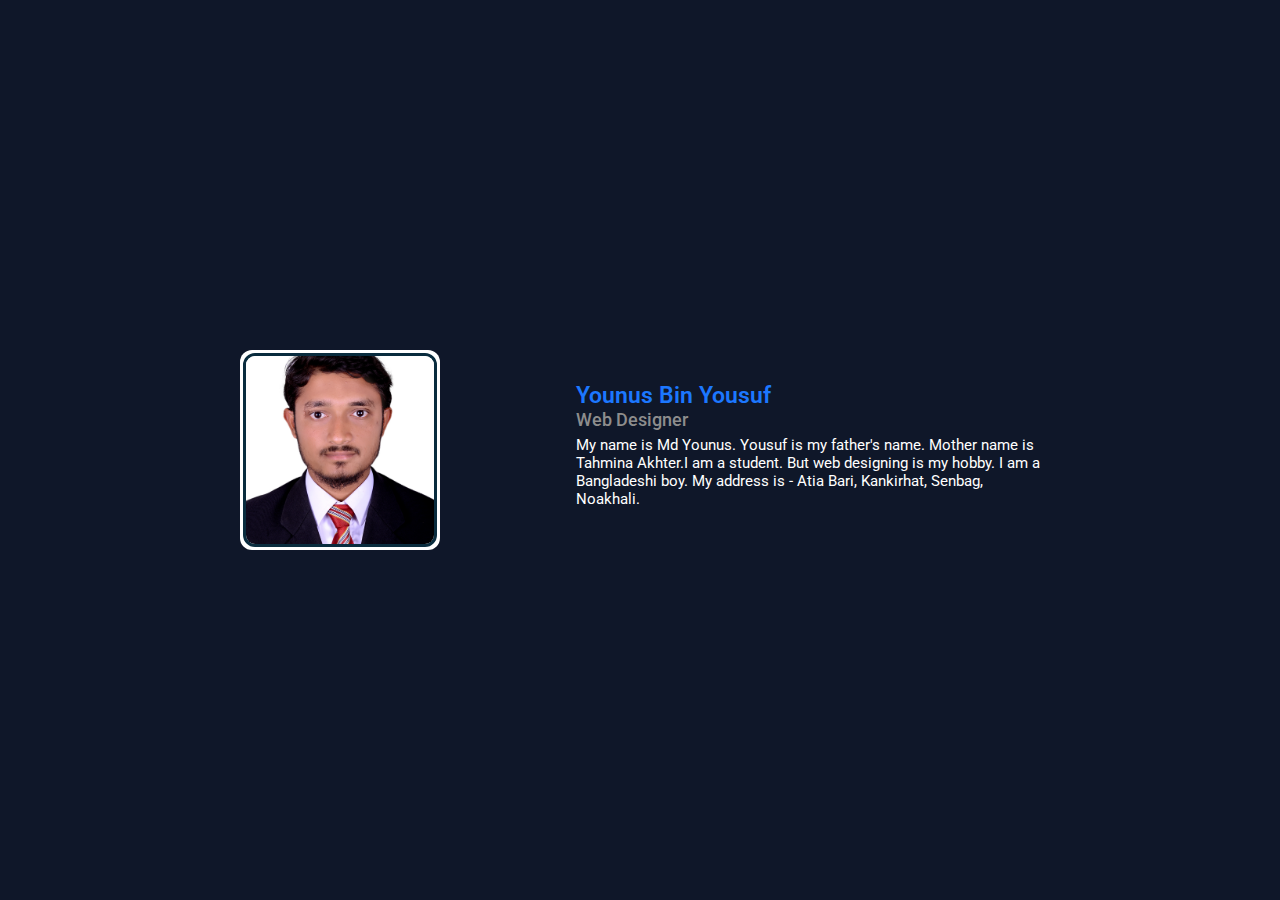
<file: sub1/2index.html>
<html lang="en">
  <head>
    <meta charset="UTF-8">
    <title>PicMona</title>
    <link rel="stylesheet" href="2style.css">
  </head>
  <body>
    <div class="container flex">
    <div class="mona flex">
    
        <div class="image-box">
            <img src="img-1.jpg" alt="" />
        </div>

        <div class="details">
            <div class="name">Younus Bin Yousuf</div>
            <div class="job">Web Designer</div>
            <p>My name is Md Younus. Yousuf is my father's name. Mother name is Tahmina Akhter.I am a student. But web designing is my hobby. I am a Bangladeshi boy. My address is - Atia Bari, Kankirhat, Senbag, Noakhali.</p>
          </div>
          
        </div>

        
    
    </div>
    </div>

  </body>

</html>
</file>
<file: sub1/2style.css>
@import url("https://fonts.googleapis.com/css2?family=Roboto:wght@200;300;400;500;600;700&display=swap");
* {
    margin: 0;
    padding: 0;
    box-sizing: border-box;
    font-family: "Roboto", sans-serif;
}

.flex {
    display: flex;
    align-items: center;
}

.container {
    padding: 0 15px;
    min-height: 100vh;
    justify-content: center;
    background: hsla(222, 47%, 11%, 1);
}



.mona {
    justify-content: space-between;
    max-width: 800px;
    width: 100%;
}

.image-box {
    height: 200px;
    width: 200px;
    border-radius: 12px;
    padding: 3px;
    background: #fff;
}
.image-box img {
    height: 100%;
    width: 100%;
    object-fit: cover;
    border: 3px solid #092c3e;
    border-radius: 12px;
}

.mona .details {
    width: 58%;
    margin: 10px 0 20px 40px;
}

.mona .details .name {
    font-size: 23px;
    font-weight: 600;
    color: #1c77ff;
}

.mona .details .job {
    font-size: 18px;
    font-weight: 500;
    color: #8d8d8d;
}

.mona .details p {
    font-size: 15px;
    margin-top: 6px;
    color: #ffffff;
}



@media (max-width: 900px) {
    .mona {
      flex-direction: column;
      text-align: center;
    }
  
    .mona .text {
      margin-bottom: 30px;
    }
}
</file>
